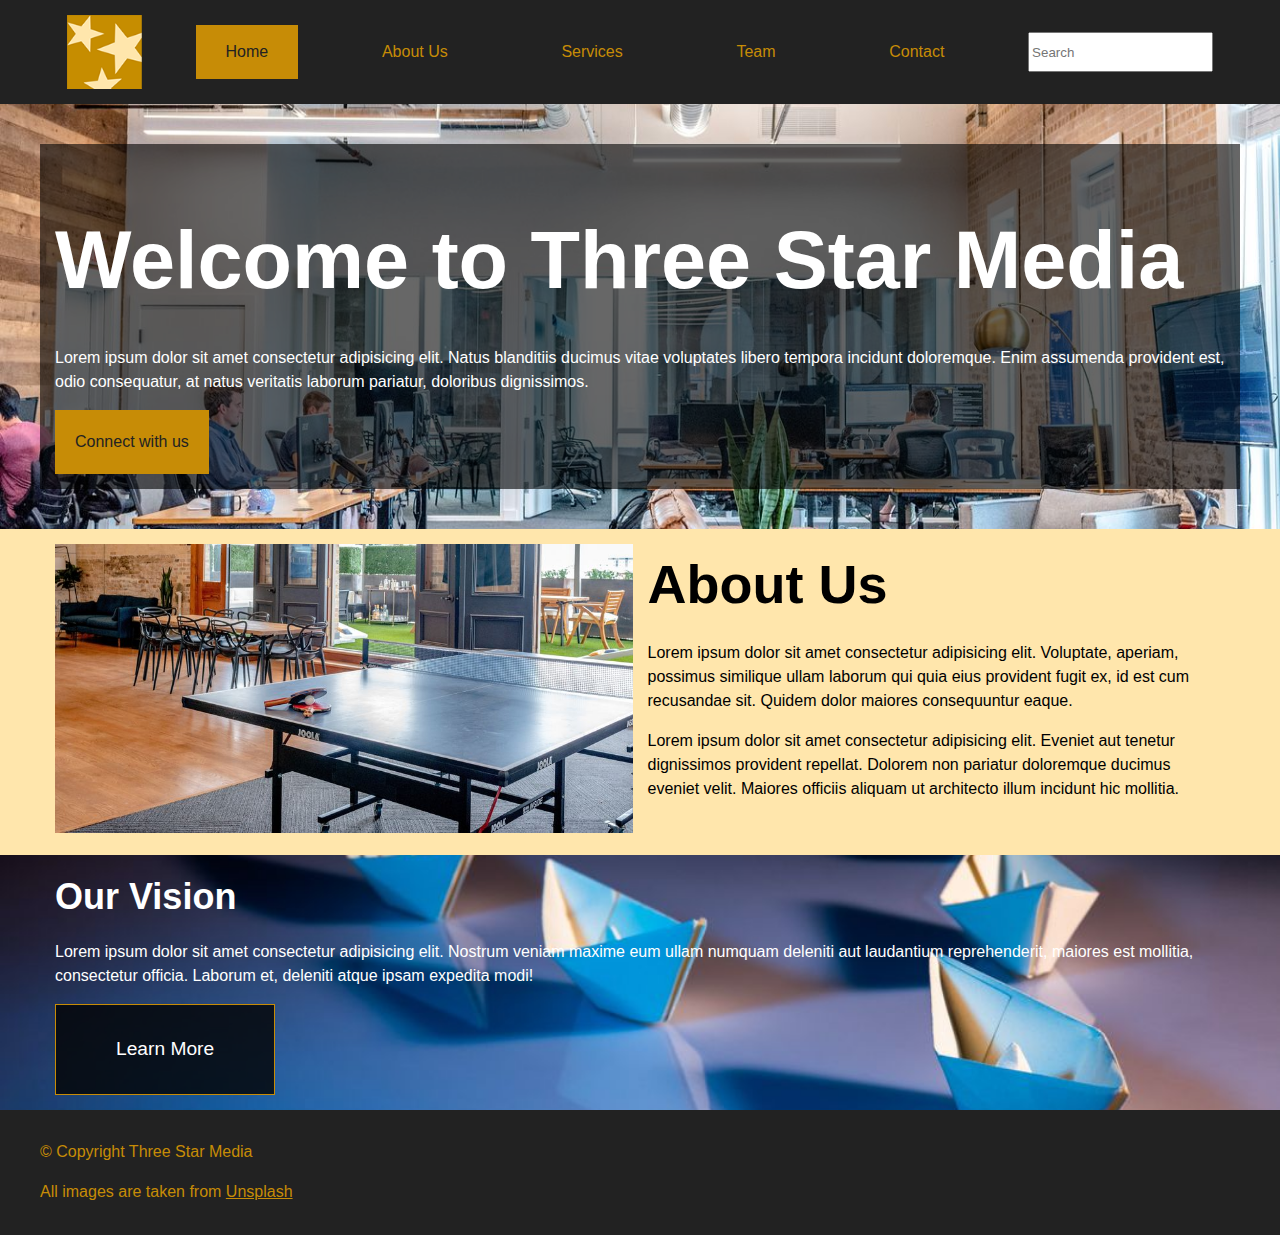
<file: index.html>
<!DOCTYPE html>
<html lang="en">

<head>
    <meta charset="UTF-8">
    <meta name="viewport" content="width=device-width, initial-scale=1.0">
    <title>Daniel Alvarez Three Star Media </title>

    <link rel="stylesheet" href="./Styles/global.css">
    <link rel="stylesheet" href="./Styles/main.css">
</head>

<body>
    <div class="container">
        <header>
            <nav>
                <div class="nav-choke max-margin">
                    <ul>
                        <img src="Assets/logo.png" alt="Logo" width="50px">
                        <li><a href="./index.html" class="current">Home</a></li>
                        <li><a href="#about-us">About Us</a></li>
                        <li><a href="./services.html">Services</a></li>
                        <li><a href="./team.html">Team</a></li>
                        <li><a href="./contact.html">Contact</a></li>
                        <li>
                            <div class="search">
                                <form action="#">
                                    <input type="text" name="search" id="search" placeholder="Search">
                                </form>
                            </div>
                        </li>
                    </ul>
                </div>
            </nav>

            <div class="banner">
                <div class="max-margin overlay">
                    <h1>Welcome to Three Star Media</h1>
                    <p>
                        Lorem ipsum dolor sit amet consectetur adipisicing elit. Natus blanditiis ducimus vitae
                        voluptates
                        libero tempora incidunt doloremque. Enim assumenda provident est, odio consequatur, at natus
                        veritatis laborum pariatur, doloribus dignissimos.
                    </p>

                    <div class="btn orange">
                        <a href="">Connect with us <i class="fa-solid fa-caret-right"></i></a>
                    </div>
                </div>
            </div>
        </header>

        <main>
            
            <section id="about-us">
                <div class="max-margin about">
                    <div class="about-img">
                        <img src="Assets/about-us.jpg" alt="table-tennis table">
                    </div>
                    <div class="about-info">
                        <h2>About Us</h2>
                        <p>
                            Lorem ipsum dolor sit amet consectetur adipisicing elit. Voluptate, aperiam, possimus
                            similique
                            ullam laborum qui quia eius provident fugit ex, id est cum recusandae sit. Quidem dolor
                            maiores
                            consequuntur eaque.
                        </p>
                        <p>
                            Lorem ipsum dolor sit amet consectetur adipisicing elit. Eveniet aut tenetur dignissimos
                            provident repellat. Dolorem non pariatur doloremque ducimus eveniet velit. Maiores officiis
                            aliquam ut architecto illum incidunt hic mollitia.
                        </p>
                    </div>
                </div>
            </section>

            <section id="our-vision">
                <div class="max-margin vision">
                    <div class="vision-header">
                        <h3>Our Vision</h3>
                    </div>
                    <div class="vision-info">
                        <p>
                            Lorem ipsum dolor sit amet consectetur adipisicing elit. Nostrum veniam maxime eum ullam
                            numquam
                            deleniti aut laudantium reprehenderit, maiores est mollitia, consectetur officia. Laborum
                            et,
                            deleniti atque ipsam expedita modi!
                        </p>
                    </div>
                    <div class="btn vision-btn">
                        <a href="">Learn More <i class="fa-solid fa-caret-right"></i></a>
                    </div>
                </div>
            </section>
        </main>

        <footer>
            <div class="max-margin">
                <p>&copy; Copyright Three Star Media</p>
                <p>All images are taken from <a href="">Unsplash</a></p>
            </div>
        </footer>
    </div>
</body>

</html>
</file>
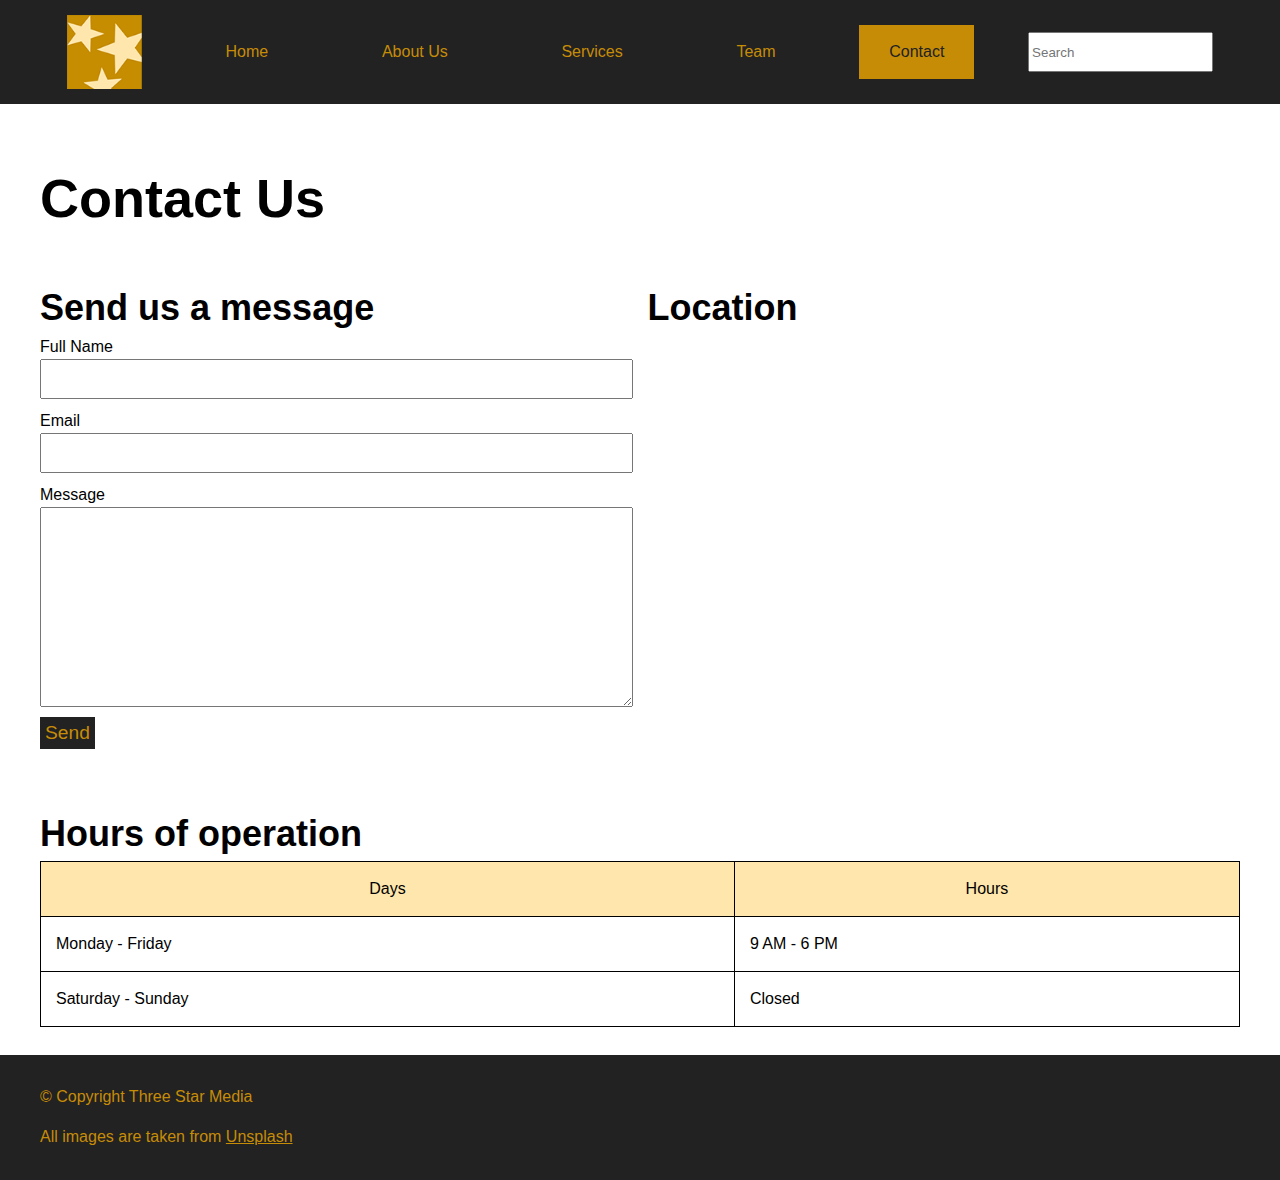
<file: contact.html>
<!DOCTYPE html>
<html lang="en">

<head>
    <meta charset="UTF-8">
    <meta name="viewport" content="width=device-width, initial-scale=1.0">
    <title>Daniel Alvarez | Contact</title>

    <link rel="stylesheet" href="./Styles/global.css">
    <link rel="stylesheet" href="./Styles/main.css">
</head>

<body>
    <div class="container">
        <header>
            <nav>
                <div class="nav-choke max-margin">
                    <ul>
                        <img src="Assets/logo.png" alt="Logo" width="50px">
                        <li><a href="./index.html"> Home</a></li>
                        <li><a href="./index.html">About Us</a></li>
                        <li><a href="./services.html">Services</a></li>
                        <li><a href="./team.html">Team</a></li>
                        <li><a href="./contact.html" class="current">Contact</a></li>
                        <li>
                            <div class="search">
                                <form action="#">
                                    <input type="text" name="search" id="search" placeholder="Search">
                                </form>
                            </div>
                        </li>
                    </ul>
                </div>
            </nav>
        </header>
        <main>
            <section id="contact-us">
                <div class="max-margin contact">
                    <div class="contact-header">
                        <h2>Contact Us</h2>
                    </div>

                    <div class="message-form">
                        <h3>Send us a message</h3>

                        <form action="#">
                            <div class="input-block">
                                <label for="name">Full Name</label>
                                <input type="text" name="name" id="name">
                            </div>

                            <div class="input-block">
                                <label for="email">Email</label>
                                <input type="email" name="email" id="email">
                            </div>

                            <div class="input-block">
                                <label for="message">Message</label>
                                <textarea name="message" id="message"></textarea>
                            </div>

                            <div class="button-block">
                                <button type="submit">Send</button>
                            </div>
                        </form>
                    </div>

                    <div class="hours">
                        <h3>Hours of operation</h3>

                        <table>
                            <thead>
                                <tr>
                                    <th>Days</th>
                                    <th>Hours</th>
                                </tr>
                            </thead>
                            <tbody>
                                <tr>
                                    <td>Monday - Friday</td>
                                    <td>9 AM - 6 PM</td>
                                </tr>
                                <tr>
                                    <td>Saturday - Sunday</td>
                                    <td>Closed</td>
                                </tr>
                            </tbody>
                        </table>
                    </div>

                    <div class="location">
                        <h3>Location</h3>

                        <iframe
                            src="https://www.google.com/maps/embed?pb=!1m18!1m12!1m3!1d1479452.7466601646!2d-82.07821204374999!3d43.594960699999994!2m3!1f0!2f0!3f0!3m2!1i1024!2i768!4f13.1!3m3!1m2!1s0x882b2d0035bfd189%3A0x92041abeaad0ac4b!2sAlgonquin%20College%20-%20North%20York!5e0!3m2!1ses!2sca!4v1712265741928!5m2!1ses!2sca"
                            width="600" height="450" style="border:0;" allowfullscreen="" loading="lazy"
                            referrerpolicy="no-referrer-when-downgrade"></iframe>
                    </div>
                </div>
            </section>
        </main>

        <footer>
            <div class="max-margin">
                <p>&copy; Copyright Three Star Media</p>
                <p>All images are taken from <a href="">Unsplash</a></p>
            </div>
        </footer>
    </div>
</body>

</html>
</file>
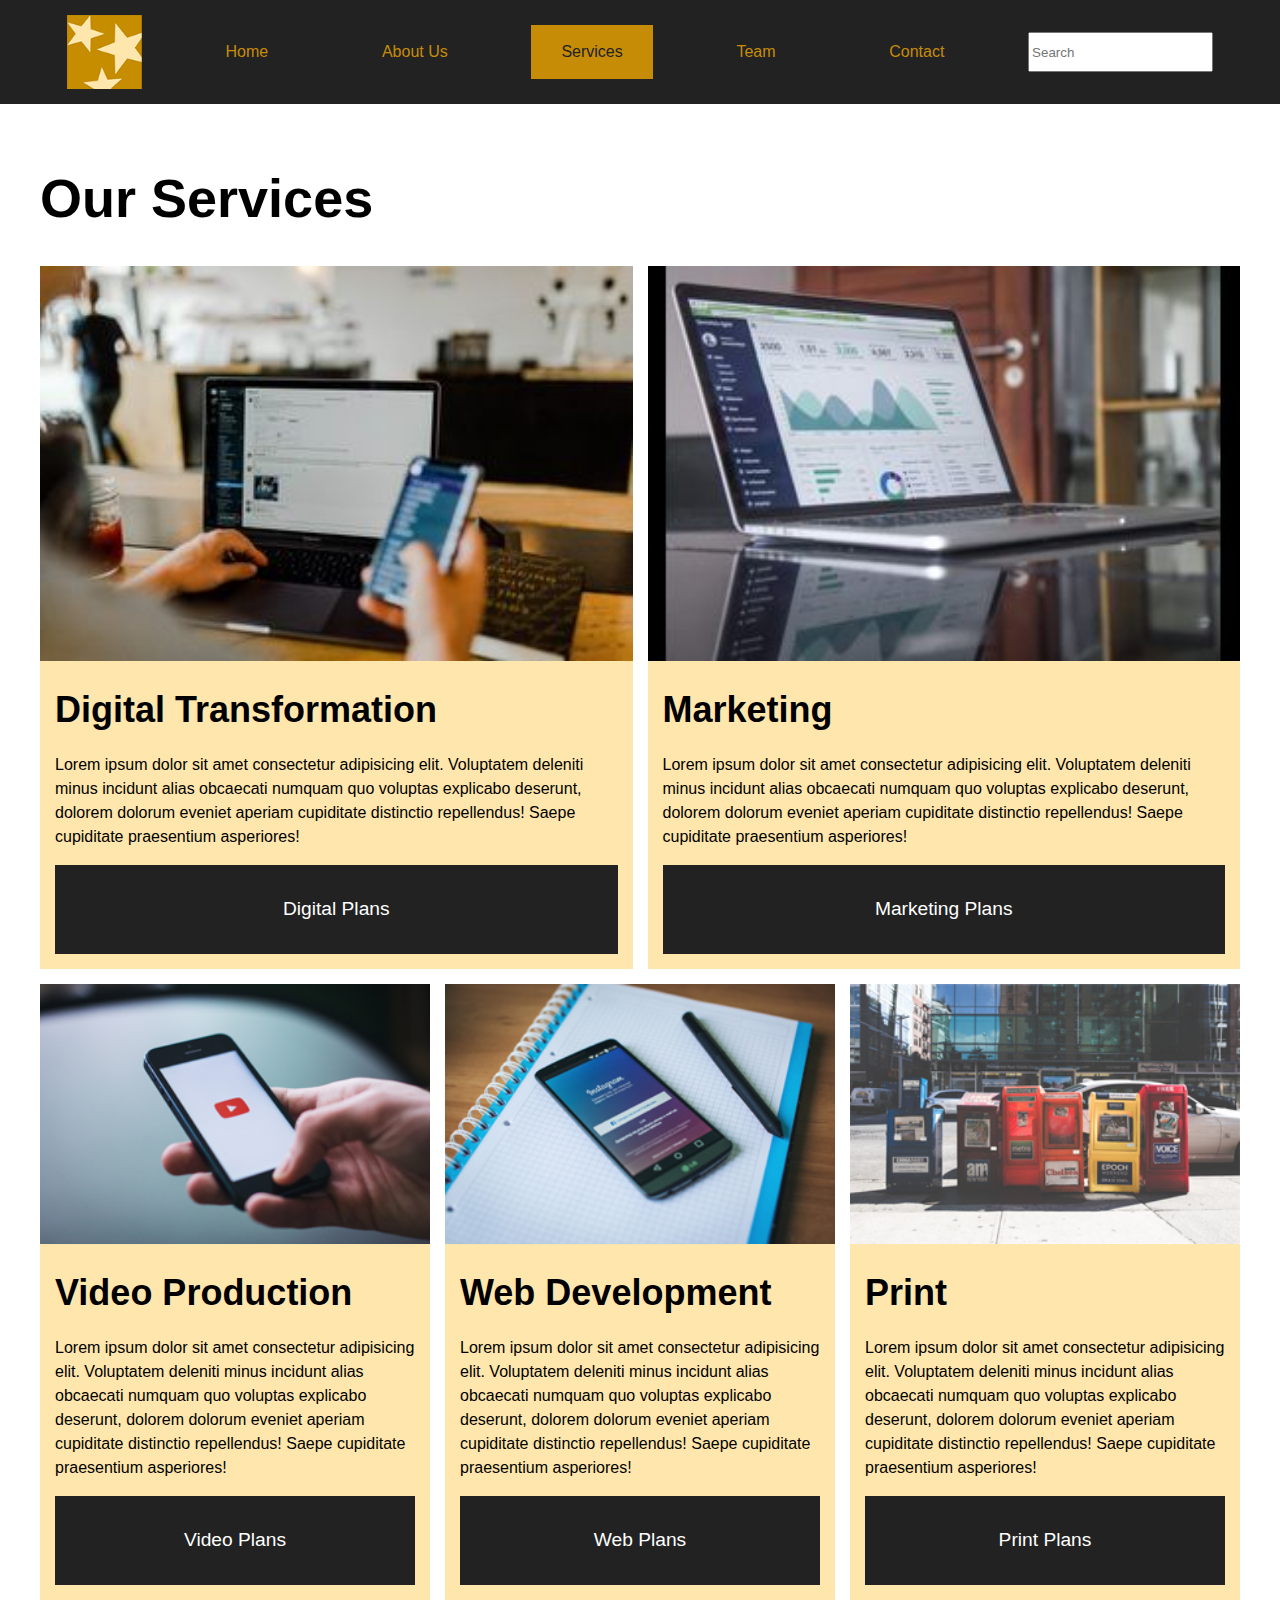
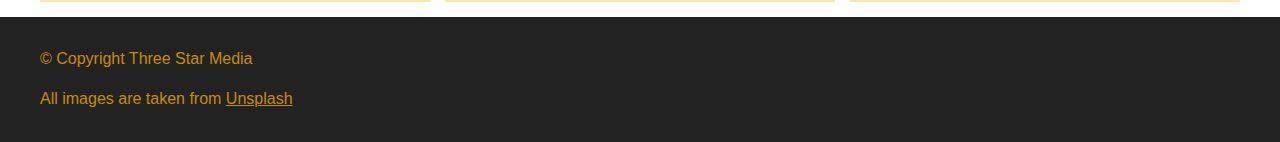
<file: services.html>
<!DOCTYPE html>
<html lang="en">

<head>
    <meta charset="UTF-8">
    <meta name="viewport" content="width=device-width, initial-scale=1.0">
    <title>Daniel Alvarez | Services</title>

    <link rel="stylesheet" href="./Styles/global.css">
    <link rel="stylesheet" href="./Styles/main.css">
</head>

<body>
    <div class="container">
        <header>
            <nav>
                <div class="nav-choke max-margin">
                    <ul>
                        <img src="Assets/logo.png" alt="Logo" width="50px">
                        <li><a href="./index.html"> Home</a></li>
                        <li><a href="./index.html">About Us</a></li>
                        <li><a href="./services.html" class="current">Services</a></li>
                        <li><a href="./team.html">Team</a></li>
                        <li><a href="./contact.html">Contact</a></li>
                        <li>
                            <div class="search">
                                <form action="#">
                                    <input type="text" name="search" id="search" placeholder="Search">
                                </form>
                            </div>
                        </li>
                    </ul>
                </div>
            </nav>
        </header>
        <main>    
            <section id="our-services">
                <div class="max-margin services">
                    <div class="services-header">
                        <h2>Our Services</h2>
                    </div>

                    <div class="cards">
                      
                        <section class="card digital">
                            <img src="./Assets/digital.jpg" alt="using-phone-and-laptop">
                            <div class="info">
                                <h3>Digital Transformation</h3>
                                <p>
                                    Lorem ipsum dolor sit amet consectetur adipisicing elit. Voluptatem deleniti minus
                                    incidunt alias obcaecati numquam quo voluptas explicabo deserunt, dolorem dolorum
                                    eveniet aperiam cupiditate distinctio repellendus! Saepe cupiditate praesentium
                                    asperiores!
                                </p>
                                <div class="btn black">
                                    <a href="">Digital Plans <i class="fa-solid fa-caret-right"></i></a>
                                </div>
                            </div>
                        </section>
                        <section class="card marketing">
                            <img src="./Assets/marketing.jpg" alt="laptop-on-desk">
                            <div class="info">
                                <h3>Marketing</h3>
                                <p>
                                    Lorem ipsum dolor sit amet consectetur adipisicing elit. Voluptatem deleniti minus
                                    incidunt alias obcaecati numquam quo voluptas explicabo deserunt, dolorem dolorum
                                    eveniet aperiam cupiditate distinctio repellendus! Saepe cupiditate praesentium
                                    asperiores!
                                </p>
                                <div class="btn black">
                                    <a href="">Marketing Plans <i class="fa-solid fa-caret-right"></i></a>
                                </div>
                            </div>
                        </section>
                        <section class="card video">
                            <img src="./Assets/video.jpg" alt="youtube-on-phone">
                            <div class="info">
                                <h3>Video Production</h3>
                                <p>
                                    Lorem ipsum dolor sit amet consectetur adipisicing elit. Voluptatem deleniti minus
                                    incidunt alias obcaecati numquam quo voluptas explicabo deserunt, dolorem dolorum
                                    eveniet aperiam cupiditate distinctio repellendus! Saepe cupiditate praesentium
                                    asperiores!
                                </p>
                                <div class="btn black">
                                    <a href="">Video Plans <i class="fa-solid fa-caret-right"></i></a>
                                </div>
                            </div>
                        </section>
                        <section class="card web">
                            <img src="./Assets/web.jpg" alt="mobile-instagram">
                            <div class="info">
                                <h3>Web Development</h3>
                                <p>
                                    Lorem ipsum dolor sit amet consectetur adipisicing elit. Voluptatem deleniti minus
                                    incidunt alias obcaecati numquam quo voluptas explicabo deserunt, dolorem dolorum
                                    eveniet aperiam cupiditate distinctio repellendus! Saepe cupiditate praesentium
                                    asperiores!
                                </p>
                                <div class="btn black">
                                    <a href="">Web Plans <i class="fa-solid fa-caret-right"></i></a>
                                </div>
                            </div>
                        </section>
                        <section class="card print">
                            <img src="./Assets/print.jpg" alt="row-of-newspaper-bins">
                            <div class="info">
                                <h3>Print</h3>
                                <p>
                                    Lorem ipsum dolor sit amet consectetur adipisicing elit. Voluptatem deleniti minus
                                    incidunt alias obcaecati numquam quo voluptas explicabo deserunt, dolorem dolorum
                                    eveniet aperiam cupiditate distinctio repellendus! Saepe cupiditate praesentium
                                    asperiores!
                                </p>
                                <div class="btn black">
                                    <a href="">Print Plans <i class="fa-solid fa-caret-right"></i></a>
                                </div>
                            </div>
                        </section>
                    </div>
                </div>
            </section>
        </main>

        <footer>
            <div class="max-margin">
                <p>&copy; Copyright Three Star Media</p>
                <p>All images are taken from <a href="">Unsplash</a></p>
            </div>
        </footer>
    </div>
</body>

</html>
</file>
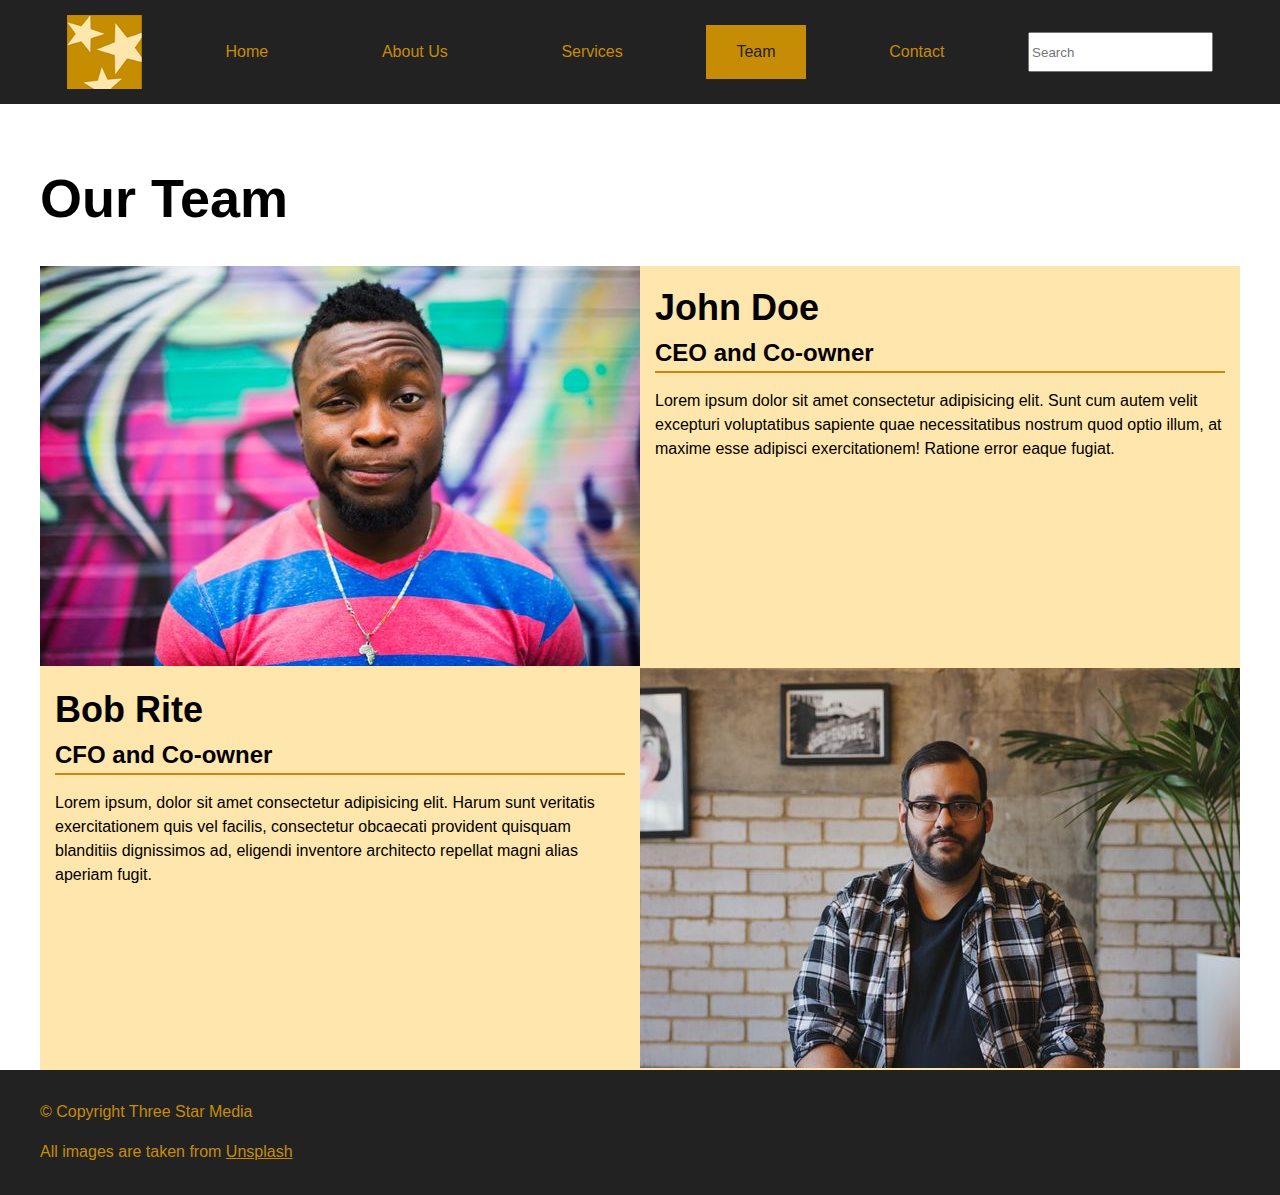
<file: team.html>
<!DOCTYPE html>
<html lang="en">

<head>
    <meta charset="UTF-8">
    <meta name="viewport" content="width=device-width, initial-scale=1.0">
    <title>Daniel Alvarez | Team</title>

    <link rel="stylesheet" href="./Styles/global.css">
    <link rel="stylesheet" href="./Styles/main.css">
</head>

<body>
    <div class="container">
        <header>
            <nav>
                <div class="nav-choke max-margin">
                    <ul>
                        <img src="Assets/logo.png" alt="Logo" width="50px">
                        <li><a href="./index.html">Home</a></li>
                        <li><a href="./index.html">About Us</a></li>
                        <li><a href="./services.html">Services</a></li>
                        <li><a href="./team.html" class="current">Team</a></li>
                        <li><a href="./contact.html">Contact</a></li>
                        <li>
                            <div class="search">
                                <form action="#">
                                    <input type="text" name="search" id="search" placeholder="Search">
                                </form>
                            </div>
                        </li>
                    </ul>
                </div>
            </nav>
        </header>
        <main>
            <section id="our-team">
                <div class="max-margin team">
                    <div class="team-header">
                        <h2>Our Team</h2>
                    </div>

                    <div class="team-body">
                        <div class="john">
                            <div class="john-img">
                                <img src="./Assets/john.jpg" alt="John Doe">
                            </div>

                            <div class="john-info">
                                <h3>John Doe</h3>
                                <h4>CEO and Co-owner</h4>
                                <hr>
                                <p>
                                    Lorem ipsum dolor sit amet consectetur adipisicing elit. Sunt cum autem velit
                                    excepturi
                                    voluptatibus sapiente quae necessitatibus nostrum quod optio illum, at maxime esse
                                    adipisci
                                    exercitationem! Ratione error eaque fugiat.
                                </p>
                            </div>
                        </div>

                        <div class="bob">
                            <div class="bob-img">
                                <img src="./Assets/bob.jpg" alt="Bob Rite">
                            </div>

                            <div class="bob-info">
                                <h3>Bob Rite</h3>
                                <h4>CFO and Co-owner</h4>
                                <hr>
                                <p>
                                    Lorem ipsum, dolor sit amet consectetur adipisicing elit. Harum sunt veritatis
                                    exercitationem
                                    quis vel facilis, consectetur obcaecati provident quisquam blanditiis dignissimos
                                    ad,
                                    eligendi
                                    inventore architecto repellat magni alias aperiam fugit.
                                </p>
                            </div>
                        </div>
                    </div>
                </div>
            </section>
        </main>

        <footer>
            <div class="max-margin">
                <p>&copy; Copyright Three Star Media</p>
                <p>All images are taken from <a href="">Unsplash</a></p>
            </div>
        </footer>
    </div>
</body>

</html>
</file>
<file: Styles/global.css>
html, body, div, span, applet, object, iframe,
h1, h2, h3, h4, h5, h6, p, blockquote, pre,
a, abbr, acronym, address, big, cite, code,
del, dfn, em, img, ins, kbd, q, s, samp,
small, strike, strong, sub, sup, tt, var,
b, u, i, center,
dl, dt, dd, ol, ul, li,
fieldset, form, label, legend,
table, caption, tbody, tfoot, thead, tr, th, td,
article, aside, canvas, details, embed, 
figure, figcaption, footer, header, hgroup, 
menu, nav, output, ruby, section, summary,
time, mark, audio, video {
	margin: 0;
	padding: 0;
	border: 0;
	font-size: 100%;
	font: inherit;
	vertical-align: baseline;
}

article, aside, details, figcaption, figure, 
footer, header, hgroup, menu, nav, section {
	display: block;
}
body {
	line-height: 1;
}
ol, ul {
	list-style: none;
}
blockquote, q {
	quotes: none;
}
blockquote:before, blockquote:after,
q:before, q:after {
	content: '';
	content: none;
}
table {
	border-collapse: collapse;
	border-spacing: 0;
}
</file>
<file: Styles/main.css>
html {
    font-family: 'Open Sans', sans-serif;
    font-size: 16px;
    box-sizing: border-box;
}

body {
    line-height: 1.5;
}

*,
*::after,
*::before {
    box-sizing: inherit;
}

img {
    width: 100%;
}

a,
a:link,
a:visited {
    color: inherit;
}

h1,
h2,
h3,
h4,
h5 {
    font-weight: bold;
}

h1 {
    font-size: 5.063rem;
    margin: 0.5em 0 0.3em;
}

h2 {
    font-size: 3.375rem;
    margin: 1em 0 0.5em;
}

h3 {
    font-size: 2.25rem;
}

h4 {
    font-size: 1.5rem;
}

h5 {
    font-size: 1rem;
}

p {
    margin: 1em 0;
}

.banner {
    background-image: url("../Assets/main-banner.jpg");
    background-size: cover;
    background-position: center;
}

.overlay {
    background-color: rgba(2, 2, 2, 0.6);
    color: white;
}

.max-margin {
    max-width: 1200px;
    margin: 0 auto;
}

#our-services,
#our-team,
#contact-us {
    padding: 0 15px;
}

#our-vision {
    background-image: url("../Assets/vision.jpg");
    background-size: cover;
    background-position: center;
    color: white;
}

.search form {
    display: flex;
    flex-direction: row;
    justify-content: center;
}

.search input {
    width: 100%;
    height: 3em;
}

.search button {
    width: fit-content;
    height: auto;
    color: #c78c06;
    background-color: #222;
}

nav,
.overlay,
.about,
.info,
.vision,
.john-info,
.bob-info {
    padding: 15px;
}

.btn {
    border-radius: 0;
    padding: 20px;
    width: fit-content;
}

.btn.orange {
    background-color: #c78c06;
    color: #222;
}

.btn.black {
    background-color: #222;
    color: white;
}

.search button,
.btn.vision-btn {
    background-color: rgba(2, 2, 2, 0.8);
    border: 1px solid #c78c06;
}

.btn a {
    text-decoration: none;
}

nav ul li {
    display: flex;
    flex-direction: column;
    text-align: center;
    justify-content: space-evenly;
}

.input-block {
    display: flex;
    flex-direction: column;
    padding-bottom: 10px;
}

.input-block input {
    height: 3em;
}

.button-block button {
    padding: 5px;
    border-radius: 0%;
    background-color: #222;
    color: #c78c06;
    border: transparent;
    font-size: larger;
}

nav ul li:first-child {
    text-align: left;
    margin-bottom: 0;
    padding: 0;
}

nav img {
    width: 75px;
}

nav li a {
    text-decoration: none;
    width: 100%;
    padding: 10px 0;
}

nav li:first-child a {
    width: fit-content;
    padding: 0;
}

nav .current,
nav li a:hover,
nav li a:focus,
nav li a:active {
    color: #222;
    background-color: #c78c06;
}

nav li:first-child a:hover,
nav li:first-child a:focus,
nav li:first-child a:active {
    background-color: #222;
}


.fa-magnifying-glass {
    font-size: large;
}

#about-us,
.card,
.john,
.bob,
thead {
    background-color: #ffe6ac;
}

table {
    border-collapse: collapse;
    width: 100%;
}

table th:nth-child(n),
table td:nth-child(n) {
    border: 1px solid #000;
    padding: 15px;
}

.about {
    display: flex;
    flex-direction: column;
}

.card {
    margin-bottom: 15px;
}

.bob-info,
.john-info {
    margin-bottom: 15px;
}

.team hr {
    border: 1.5px solid #c78c06;
    margin-top: 0;
    margin-bottom: 15px;
}


#message {
    height: 15em;
}


iframe {
    width: 100%;
    margin: 0 auto;
}

footer {
    padding: 15px;
}

footer p {
    margin-top: 15px;
}

nav,
footer {
    background-color: #222;
    color: #c78c06;
}

@media screen and (min-width: 760px) {
    nav ul {
        display: flex;
        flex-direction: row;
        justify-content: space-around;
    }

    nav li a {
        padding: 15px 30px;
    }

    .banner {
        padding: 40px 0;
    }

    .about {
        display: grid;
        gap: 15px;
        grid-template-columns: 1fr 1fr;
    }

    .about h2 {
        margin: 0;
    }

    .digital,
    .marketing {
        margin: 0;
    }

    .btn.black {
        padding: 30px 60px;
    }

    .btn.black a {
        font-size: larger;
    }

    .cards {
        display: grid;
        gap: 15px;
        grid-template-columns: repeat(6, 1fr);
        grid-template-rows: 8fr 7.2fr;
        grid-template-areas:
            "digital digital digital marketing marketing marketing"
            "video video web web print print"
        ;
    }

    .cards .digital {
        grid-area: digital;
    }

    .cards .marketing {
        grid-area: marketing;
    }

    .cards .video {
        grid-area: video;
    }

    .cards .web {
        grid-area: web;
    }

    .cards .print {
        grid-area: print;
    }

    .cards .btn {
        width: 100%;
        text-align: center;
        height: 100%;
    }

    .btn.vision-btn {
        padding: 30px 60px;
        font-size: larger;
    }

    .team {
        display: flex;
        flex-direction: column;
    }

    .john,
    .bob {
        display: grid;
        grid-template-columns: repeat(2, 1fr);
    }

    .john-img,
    .bob-img {
        margin-bottom: -5px;
    }

    .bob-img {
        order: 1;
    }

    .contact {
        display: grid;
        gap: 15px;
        grid-template-columns: repeat(2, 1fr);
        grid-template-rows: 0.5fr 1fr 1fr 1fr;
        grid-template-areas:
            "header header"
            "form location"
            "form location"
            "hours hours"
        ;
    }

    .contact-header {
        grid-area: header;
    }

    .message-form {
        grid-area: form;
    }

    .hours {
        grid-area: hours;
    }

    .location {
        grid-area: location;
    }
}
</file>
